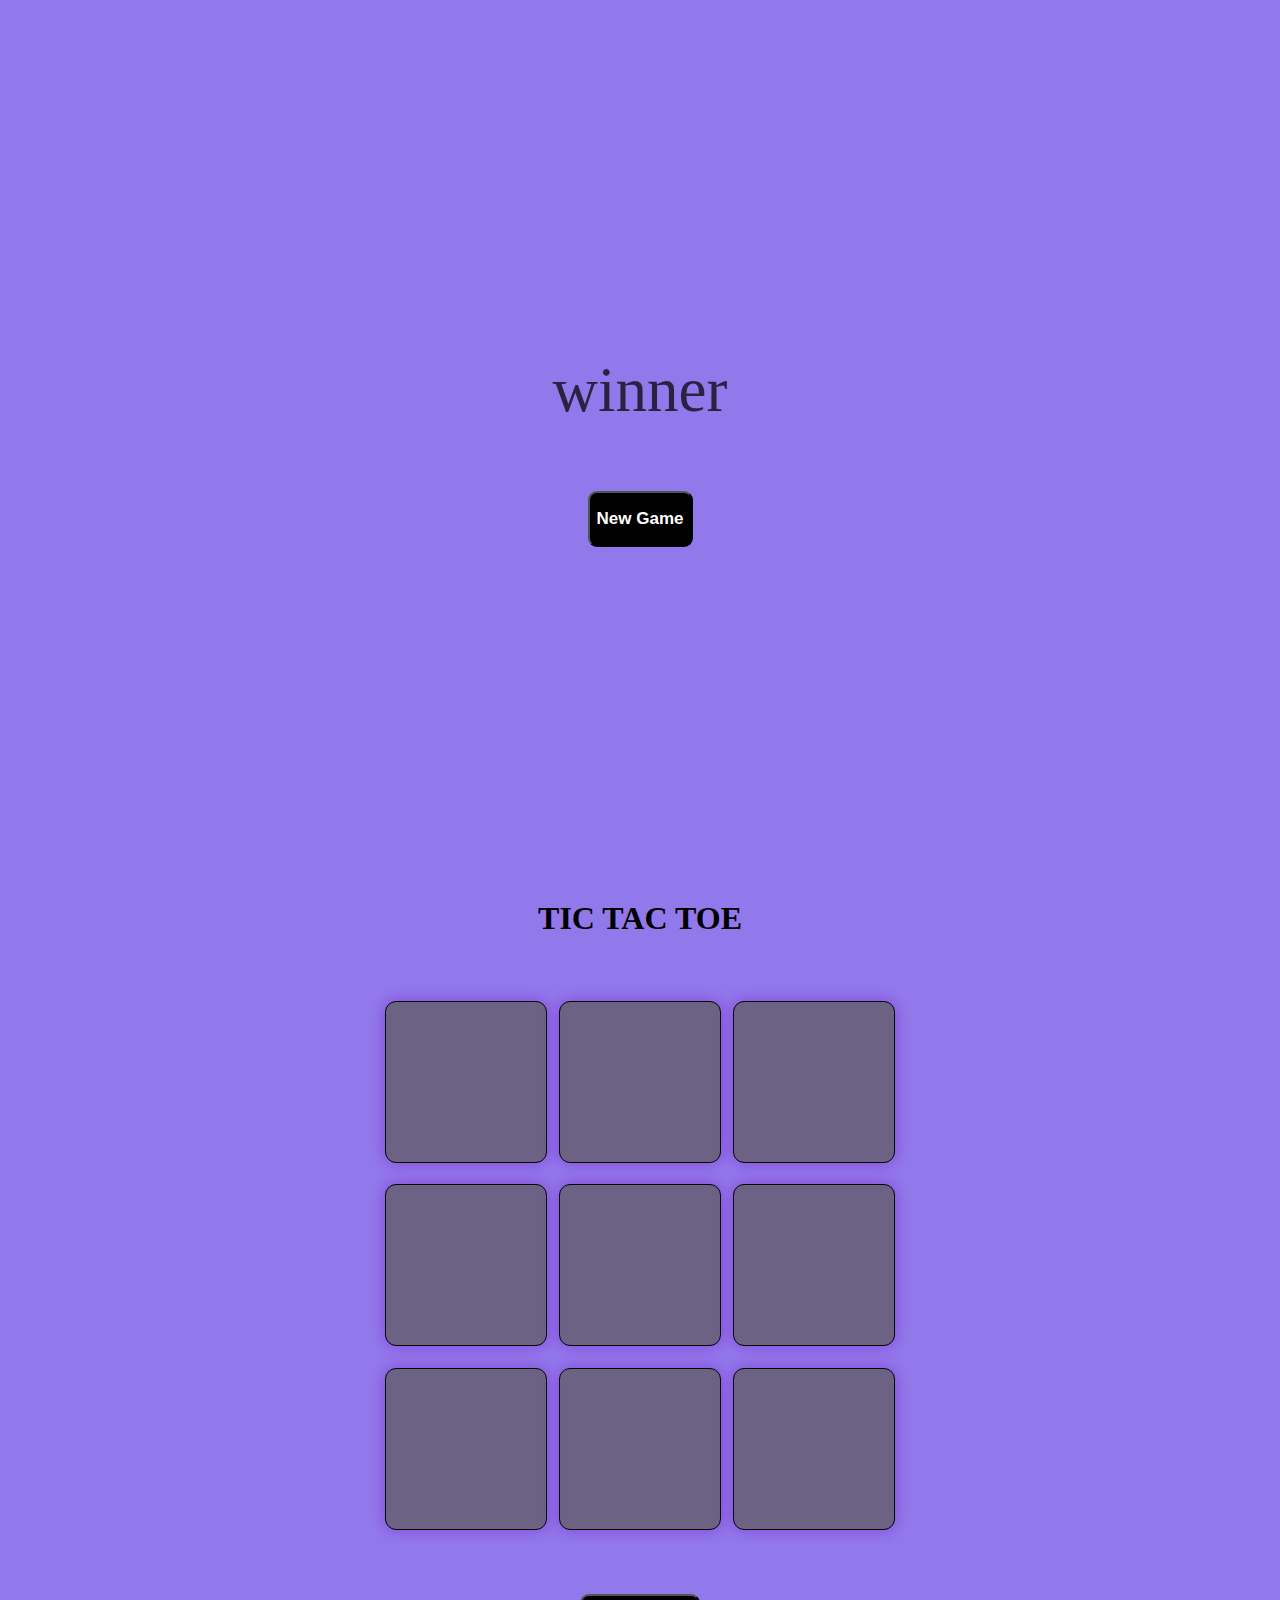
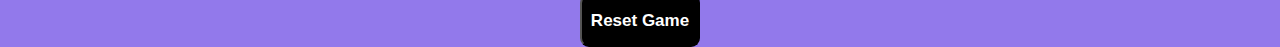
<file: tic tac toe/index.html>
<!DOCTYPE html>
<html lang="en">
<head>
    <meta charset="UTF-8">
    <meta name="viewport" content="width=device-width, initial-scale=1.0">
    <title>tic tac toe - game (Sid)</title>
    <link rel="stylesheet" href="style.css">
</head>
<body>
    <div class="msg-container">
        <p id="msg"> winner</p>
        <button id="new-btn"> New Game</button>
    </div>
    
    <main>
<h1><b>TIC TAC TOE</b></h1>
<div class="container">
<div class="game">
    <button class="box"></button>
    <button class="box"></button>
    <button class="box"></button>
    <button class="box"></button>
    <button class="box"></button>
    <button class="box"></button>
    <button class="box"></button>
    <button class="box"></button>
    <button class="box"> </button>
    </div>
</div>
<button id="reset"> Reset Game</button>

    </main>
<script src="script.js"></script>
</body>
</html>
</file>
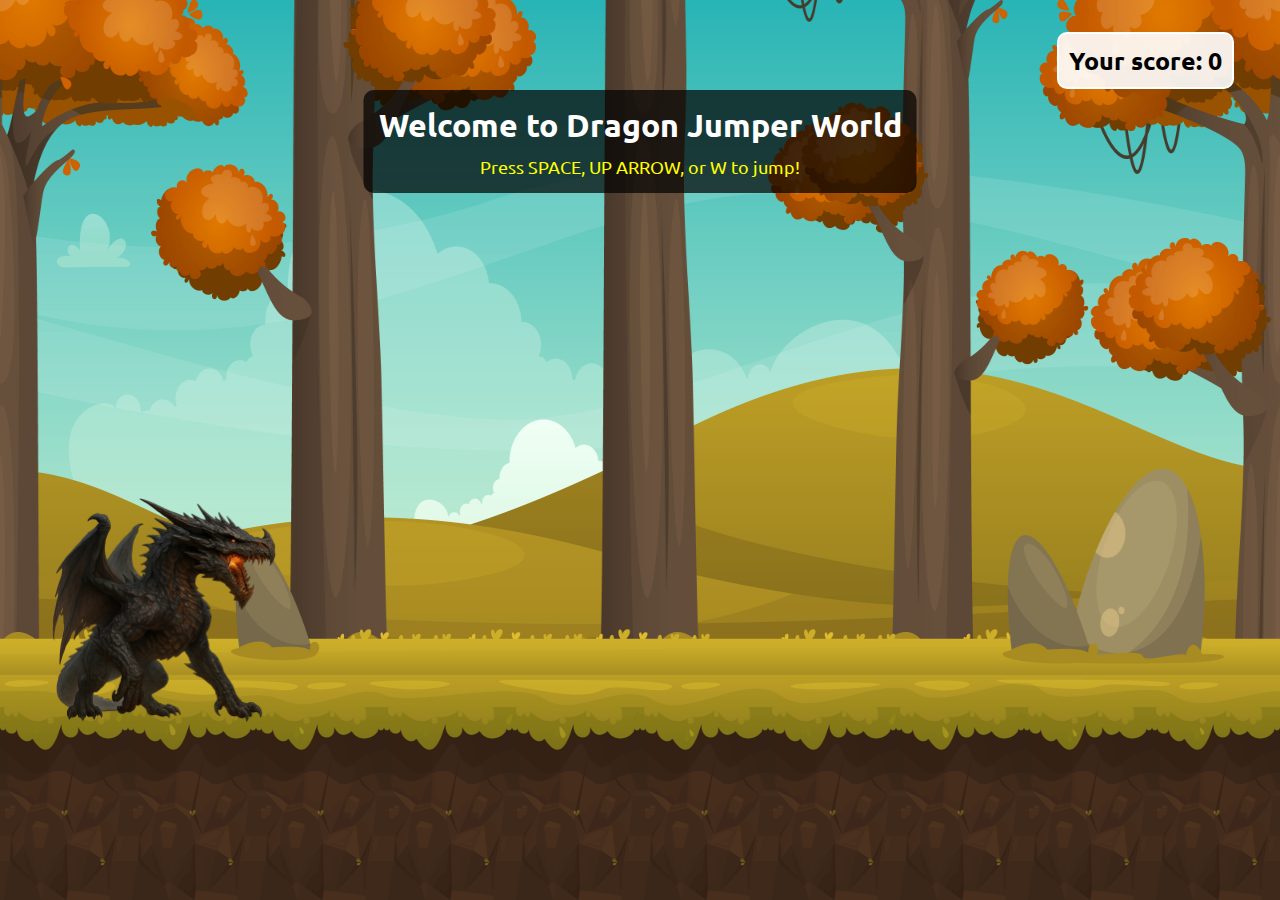
<file: dragon game/dragon.html>
<!DOCTYPE html>
<html lang="en">
<head>
    <meta charset="UTF-8">
    <meta name="viewport" content="width=device-width, initial-scale=1.0">
    <title>Dragon Jumper</title>
    <link rel="stylesheet" href="dragon.css">
    <link href="https://fonts.googleapis.com/css2?family=Ubuntu:wght@300&display=swap" rel="stylesheet">
</head>
<body>
    <div class="background">
        <div class="gameover">Game Over</div>
        <div class="gameOver">
            <h1>Welcome to Dragon Jumper World</h1>
            <p>Press SPACE, UP ARROW, or W to jump!</p>
        </div>
        <div class="dragon"></div>
        <div id="scorecont">Your score: 0</div>
        <div class="Pikachu PikachuAni"></div>
    </div>

    <!-- Load JavaScript at the end of body for better performance -->
    <script src="dragon.js"></script>
</body>
</html>
</file>
<file: tic tac toe/style.css>
*{
    margin: 0%;
    padding: 0%;
}
body{
    background-color: rgb(146, 121, 235);
  text-align: center;
}
.container{
    height: 73vh;
    display: flex;
    justify-content: center;
    align-items: center;
}
.game{
    height: 60vmin;
    width: 60vmin;
    display: flex;
    flex-wrap: wrap;
    justify-content: center;
    align-items: center;
    gap: 1.3vmin;
    text-align: center;
    position: absolute;
}
.box{
    height: 18vmin;
    width: 18vmin;
    background-color: rgba(92, 89, 89, 0.712);
    color: white;
    border: 1.8px solid black;
    border-radius: 11px;
    box-shadow: 0px 0px 1rem rgb(132, 68, 214);
    font-size: 48px;
    font-weight: bolder;
}
#reset{
    background-color: black;
    font-size: 17px;
    height: 53px;
    width: 120px;
    color: white;
    border-radius: 9px;
    font-weight: bolder;
}
#new-btn{
    background-color: black;
    font-size: 17px;
    height: 56px;
    width: 105px;
    color: white;
    border-radius: 9px;
    font-weight: bolder;
}
#msg{

    color: rgba(0, 0, 0, 0.712); 
    font-size: 63px;

}
.msg-container{
    height: 100vmin;
    display: flex;
    justify-content: center;
    align-items: center;
flex-direction: column ;
gap: 4rem;
}
.hide{
   display: none; 
}
</file>
<file: dragon game/dragon.css>
* {
    padding: 0;
    margin: 0;
}

body {
    background-color: rgb(70, 69, 69);
    overflow: hidden; /* Prevent scrolling during game */
}

div.background {
    background-image: url(bg.png);
    width: 100%;
    height: 100vh;
    background-repeat: no-repeat;
    background-size: 100vw 100vh; /* Fixed: removed comma, made full height */
    position: relative; /* Added for absolute positioning context */
}

.dragon {
    background-image: url(Dragon.png);
    background-repeat: no-repeat;
    width: 233px;
    height: 255px;
    background-size: cover;
    position: absolute;
    bottom: 18%;
    left: 52px; /* Added fixed left position */
    z-index: 2; /* Ensure dragon appears above background */
}

.Pikachu {
    background-image: url(picachu.png);
    width: 215px;
    height: 270px;
    position: absolute;
    bottom: 19%;
    left: 100vw; /* Start off-screen right */
    background-repeat: no-repeat;
    background-size: cover;
    z-index: 1;
}

/* Fixed: Corrected class name and animation duration */
.animatedragon {
    animation: dragon 0.6s linear;
}

.PikachuAni {
    animation: PikachuAni 5s linear infinite;
}

.gameover {
    position: absolute; /* Changed from relative to absolute */
    top: 50%; /* Center vertically */
    left: 50%; /* Center horizontally */
    transform: translate(-50%, -50%); /* Perfect centering */
    font-size: 54px;
    text-align: center;
    font-family: 'Ubuntu', sans-serif;
    color: red;
    font-weight: bold;
    background-color: rgba(255, 255, 255, 0.9);
    padding: 20px;
    border-radius: 15px;
    border: 3px solid red;
    z-index: 10; /* Appear on top of everything */
    display: none; /* Hidden by default */
}

.gameOver {
    position: absolute;
    top: 10%;
    left: 50%;
    transform: translateX(-50%);
    text-align: center;
    font-family: 'Ubuntu', sans-serif;
    color: white;
    background-color: rgba(0, 0, 0, 0.7);
    padding: 15px;
    border-radius: 10px;
    z-index: 5;
}

.gameOver h1 {
    font-size: 32px;
    margin-bottom: 10px;
}

.gameOver p {
    font-size: 18px;
    color: #ffff00;
}

#scorecont {
    font-size: 25px;
    color: rgb(0, 0, 0);
    font-weight: bold;
    position: absolute;
    right: 46px;
    top: 32px;
    border: 2px solid white;
    padding: 10px;
    font-family: 'Ubuntu', sans-serif;
    border-radius: 10px;
    background-color: rgba(255, 255, 255, 0.9);
    z-index: 3;
}

/* Dragon jump animation */
@keyframes dragon {
    0% {
        bottom: 22%;
    }
    50% {
        bottom: 90%; /* Adjusted for better jump height */
    }
    100% {
        bottom: 22%;
    }
}

/* Fixed: Corrected keyframe name to match class */
@keyframes PikachuAni {
    0% {
        left: 100vw;
    }
    100% {
        left: -15vw; /* Move further left to fully disappear */
    }
}

/* Responsive design for smaller screens */
@media (max-width: 768px) {
    .dragon {
        width: 150px;
        height: 160px;
        left: 20px;
    }
    
    .Pikachu {
        width: 130px;
        height: 160px;
    }
    
    .gameover {
        font-size: 32px;
        padding: 15px;
    }
    
    #scorecont {
        font-size: 18px;
        right: 20px;
        top: 20px;
    }
    
    .gameOver h1 {
        font-size: 24px;
    }
    
    .gameOver p {
        font-size: 14px;
    }
}
</file>
